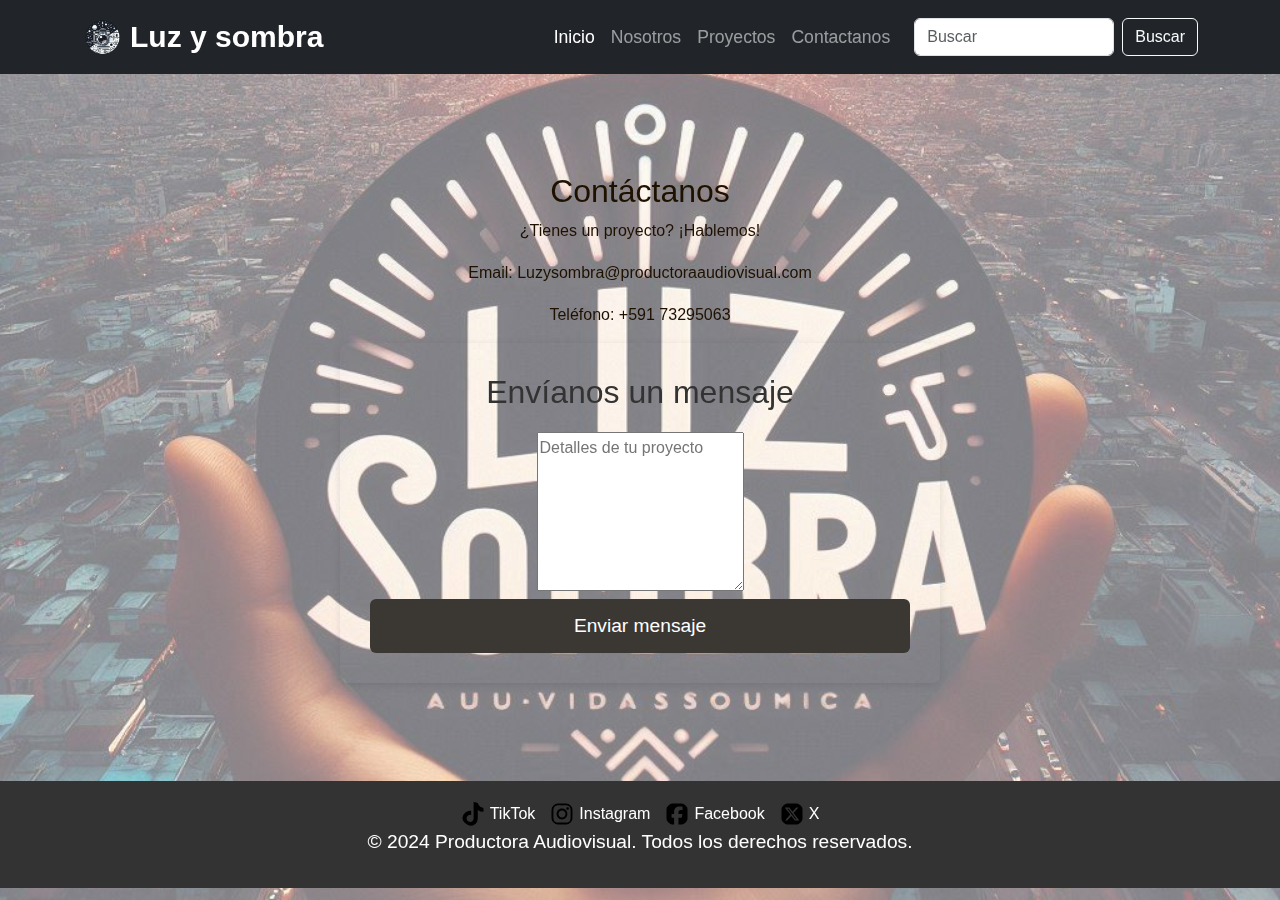
<file: contactanos prod2.html>
<!DOCTYPE html>
<html lang="es">
<head>
  <meta charset="UTF-8">
  <meta name="viewport" content="width=device-width, initial-scale=1.0">
  <title>Inicio - Productora Creativa</title>
  <link href="https://cdn.jsdelivr.net/npm/bootstrap@5.3.0/dist/css/bootstrap.min.css" rel="stylesheet">
  <link rel="stylesheet" href="styles2.css">
</head>
<body>
  <header>
    <nav class="navbar navbar-expand-lg navbar-dark bg-dark">
        <div class="container">
            <a class="navbar-brand d-flex align-items-center" href="index.html">
            <img src="img/ia3sinfondo.png" alt="Logo" width="40" height="40" class="me-2">
            <span class="brand-name">Luz y sombra</span>
          </a>
           <button class="navbar-toggler" type="button" data-bs-toggle="collapse" data-bs-target="#navbarNav" aria-controls="navbarNav" aria-expanded="false" aria-label="Toggle navigation">
            <span class="navbar-toggler-icon"></span>
          </button>
          <div class="collapse navbar-collapse" id="navbarNav">
            <ul class="navbar-nav ms-auto">
              <li class="nav-item">
                <a class="nav-link active" aria-current="page" href="index.html">Inicio</a>
              </li>
              <li class="nav-item">
                <a class="nav-link" href="nosotros prod2.html">Nosotros</a>
              </li>
              <li class="nav-item">
                <a class="nav-link" href="proyectos prod2.html">Proyectos</a>
              </li>
              <li class="nav-item">
                <a class="nav-link" href="contactanos prod2.html">Contactanos</a>
              </li>
            </ul>
            <form class="d-flex ms-3">
              <input class="form-control me-2" type="search" placeholder="Buscar" aria-label="Search">
              <button class="btn btn-outline-light" type="submit">Buscar</button>
            </form>
          </div>
        </div>
      </nav>
  </header>

  <main class="container py-5">
  <section id="contact" class="section">
      <h2>Contáctanos</h2>
      <p>¿Tienes un proyecto? ¡Hablemos!</p>
      <p>Email: Luzysombra@productoraaudiovisual.com</p>
      <p>Teléfono: +591 73295063</p>
      <div class="form2-container">
        <h2>Envíanos un mensaje</h2>
        <form2 action="[ruta del servidor]" method="POST">
            <textarea name="mensaje" placeholder="Detalles de tu proyecto" rows="6" required></textarea>
            <button type="submit">Enviar mensaje</button>
        </form2>
    </div>
  </section>
  </main>

  <footer class="footer">
    <ul class="social-links">
       <li>
           <a href="https://www.tiktok.com" target="_blank">
           <img src="iconos/tiktok.svg" alt="TikTok Logo"> TikTok
           </a>
       </li>
       <li>
           <a href="https://www.instagram.com" target="_blank">
           <img src="iconos/instagram.svg" alt="Instagram Logo"> Instagram
           </a>
       </li>
       <li>
           <a href="https://www.facebook.com" target="_blank">
           <img src="iconos/facebook.svg" alt="Facebook Logo"> Facebook
           </a>
       </li>
       <li>
           <a href="https://www.twitter.com" target="_blank">
           <img src="iconos/x.svg" alt="X Logo"> X
           </a>
       </li>
   </ul>
   <p>&copy; 2024 Productora Audiovisual. Todos los derechos reservados.</p>
</footer>

  <script src="https://cdn.jsdelivr.net/npm/bootstrap@5.3.0/dist/js/bootstrap.bundle.min.js"></script>
</body>
</html>
</file>
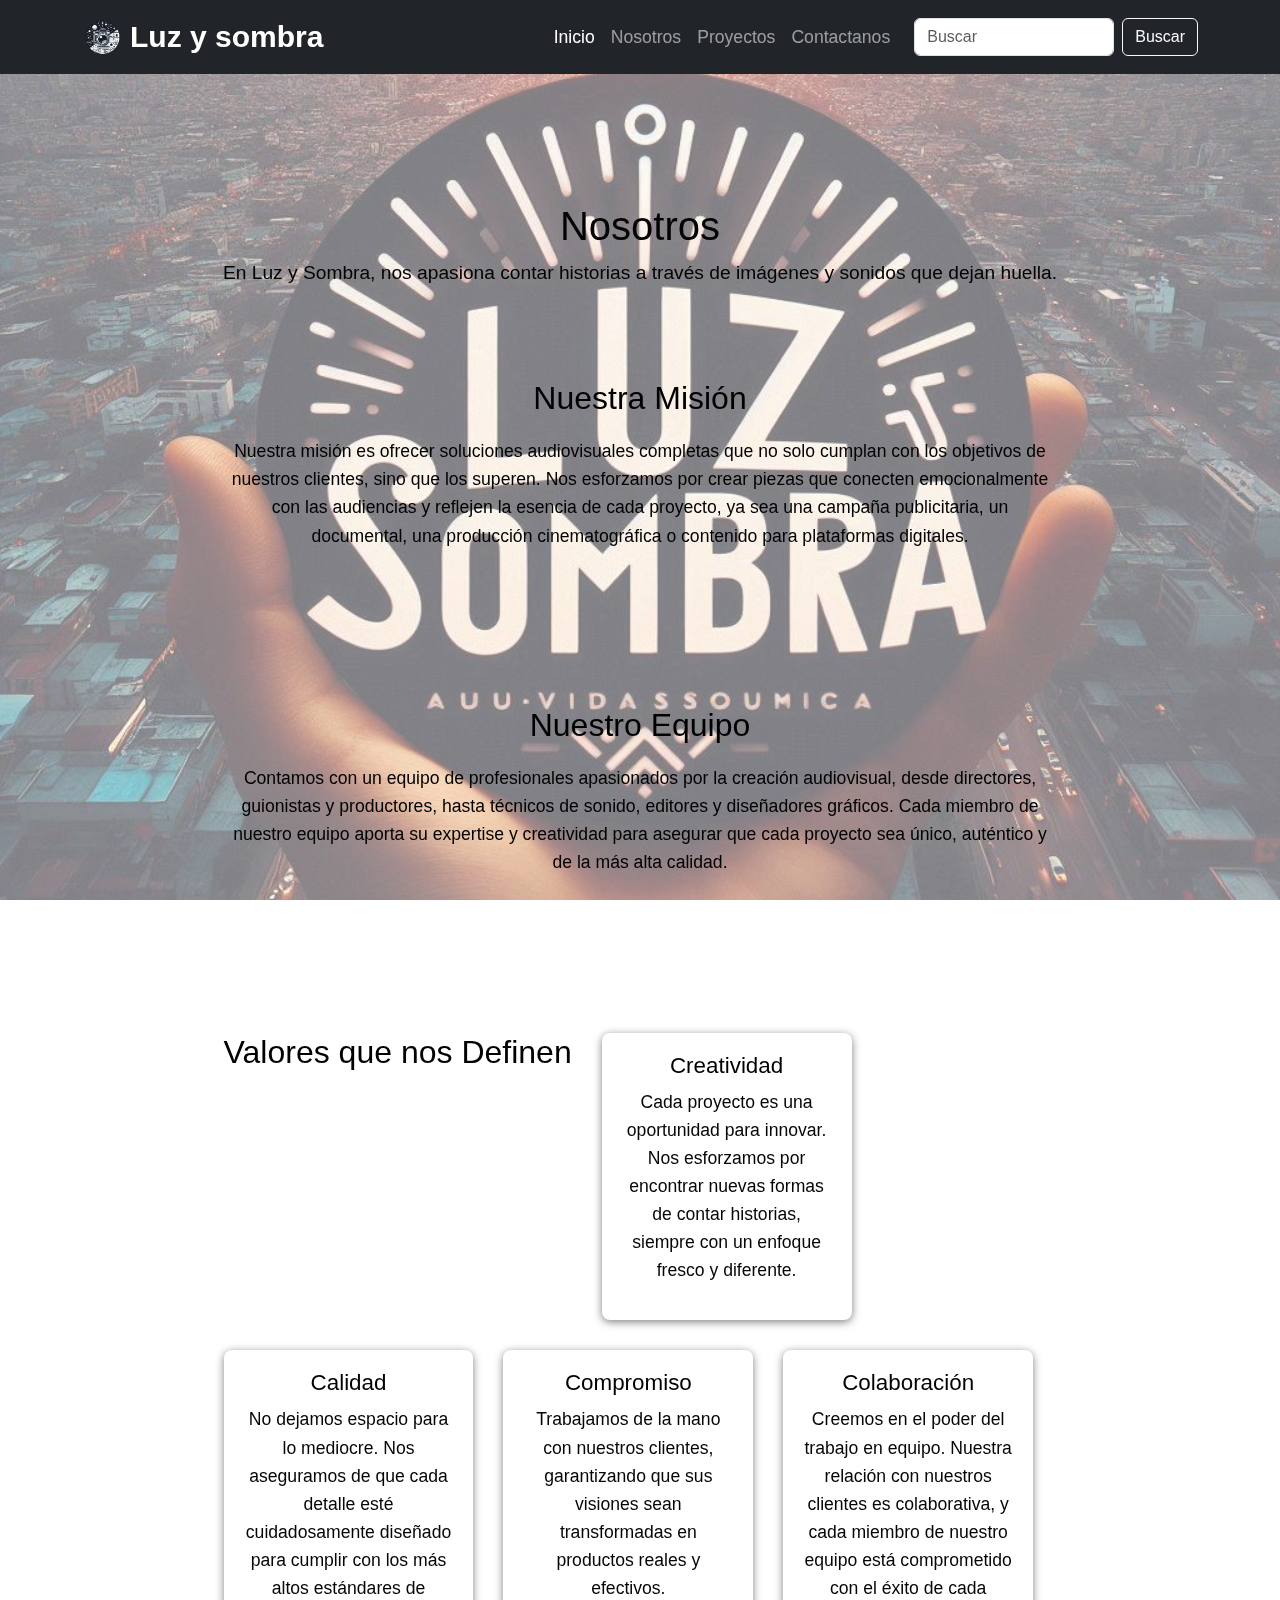
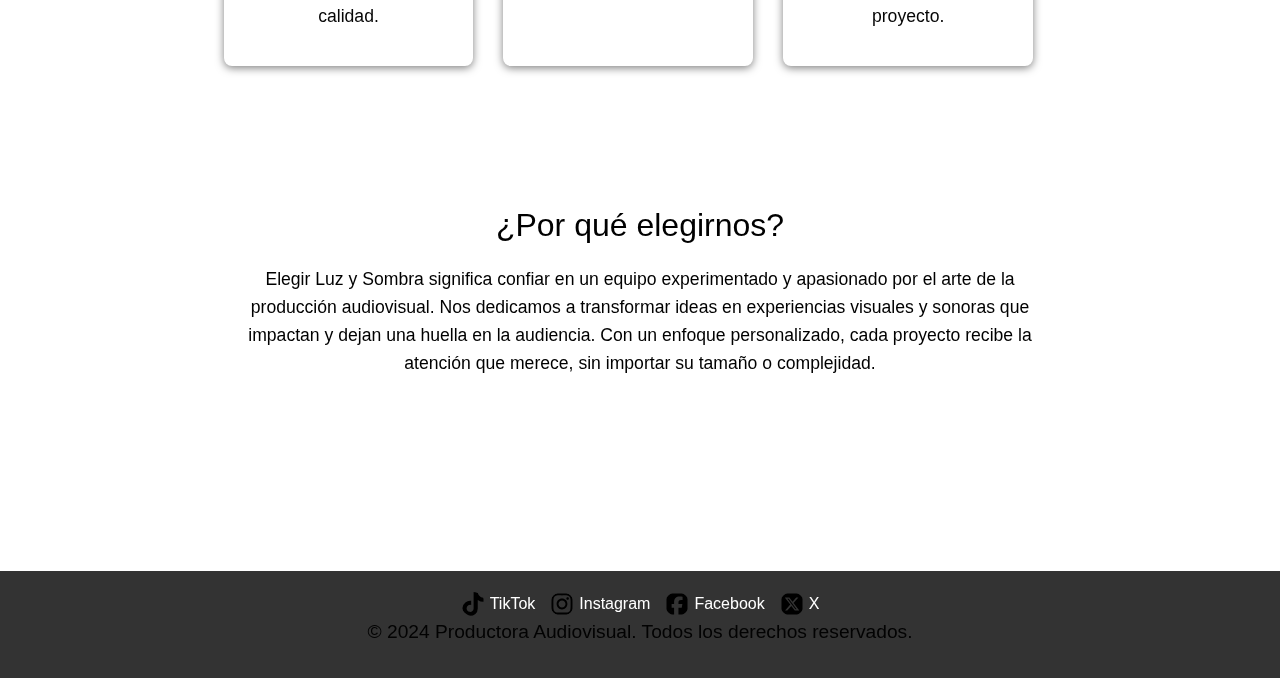
<file: nosotros prod2.html>
<!DOCTYPE html>
<html lang="es">
<head>
  <meta charset="UTF-8">
  <meta name="viewport" content="width=device-width, initial-scale=1.0">
  <title>Inicio - Productora Creativa</title>
  <link href="https://cdn.jsdelivr.net/npm/bootstrap@5.3.0/dist/css/bootstrap.min.css" rel="stylesheet">
  <link rel="stylesheet" href="styles2.css">
</head>
<body>
  <header>
    <nav class="navbar navbar-expand-lg navbar-dark bg-dark">
        <div class="container">
            <a class="navbar-brand d-flex align-items-center" href="index.html">
            <img src="img/ia3sinfondo.png" alt="Logo" width="40" height="40" class="me-2">
            <span class="brand-name">Luz y sombra</span>
          </a>
           <button class="navbar-toggler" type="button" data-bs-toggle="collapse" data-bs-target="#navbarNav" aria-controls="navbarNav" aria-expanded="false" aria-label="Toggle navigation">
            <span class="navbar-toggler-icon"></span>
          </button>
          <div class="collapse navbar-collapse" id="navbarNav">
            <ul class="navbar-nav ms-auto">
              <li class="nav-item">
                <a class="nav-link active" aria-current="page" href="index.html">Inicio</a>
              </li>
              <li class="nav-item">
                <a class="nav-link" href="nosotros prod2.html">Nosotros</a>
              </li>
              <li class="nav-item">
                <a class="nav-link" href="proyectos prod2.html">Proyectos</a>
              </li>
              <li class="nav-item">
                <a class="nav-link" href="contactanos prod2.html">Contactanos</a>
              </li>
            </ul>
            <form class="d-flex ms-3">
              <input class="form-control me-2" type="search" placeholder="Buscar" aria-label="Search">
              <button class="btn btn-outline-light" type="submit">Buscar</button>
            </form>
          </div>
        </div>
      </nav>
  </header>

  <main class="container py-5">
    <style>
      body {
          font-family: Arial, sans-serif;
          margin: 0;
          padding: 0;
          
      }
      .container2 {
          width: 80%;
          margin: 0 auto;
          padding: 40px 0;
      }
      header {
          text-align: center;
          margin-bottom: 40px;
      }
      h1 {
          font-size: 2.5em;
          color: #030303;
      }
      p {
          font-size: 1.2em;
          color: #020202;
      }

      /* buscar un error por aquí q me arruina el navbar */
      .section {
          margin-bottom: 40px;
      }

      .section h2 {
          font-size: 2em;
          color: #000000;
          margin-bottom: 20px;
      }

      .section p {
          font-size: 1.1em;
          color: #000000;
          line-height: 1.6;
      }

      .section ul {
          list-style-type: none;
          padding: 0;
      }

      .section ul li {
          font-size: 1.1em;
          color: #000000;
          margin-bottom: 10px;
      }

     
      .values, .team {
          display: flex;
          flex-wrap: wrap;
          gap: 30px;
      }

      .value, .team-member {
          width: 30%;
          background-color: #000000 0.3;
          padding: 20px;
          border-radius: 8px;
          box-shadow: 0 2px 8px rgba(0, 0, 0, 0.5);
      }

      .value h3, .team-member h3 {
          font-size: 1.4em;
          color: #000000;
      }

      .value p, .team-member p {
          font-size: 1.1em;
          color: #050505;
      }

     
      @media (max-width: 768px) {
          .value, .team-member {
              width: 100%;
          }
      }
  </style>
</head>
<body>

  <div class="container2">
      
      <header>
          <h1>Nosotros</h1>
          <p>En Luz y Sombra, nos apasiona contar historias a través de imágenes y sonidos que dejan huella.</p>
      </header>

      
      <div class="section">
          <h2>Nuestra Misión</h2>
          <p>Nuestra misión es ofrecer soluciones audiovisuales completas que no solo cumplan con los objetivos de nuestros clientes, sino que los superen. Nos esforzamos por crear piezas que conecten emocionalmente con las audiencias y reflejen la esencia de cada proyecto, ya sea una campaña publicitaria, un documental, una producción cinematográfica o contenido para plataformas digitales.</p>
      </div>

     
      <div class="section">
          <h2>Nuestro Equipo</h2>
          <p>Contamos con un equipo de profesionales apasionados por la creación audiovisual, desde directores, guionistas y productores, hasta técnicos de sonido, editores y diseñadores gráficos. Cada miembro de nuestro equipo aporta su expertise y creatividad para asegurar que cada proyecto sea único, auténtico y de la más alta calidad.</p>
      </div>

     
      <div class="section values">
          <h2>Valores que nos Definen</h2>
          <div class="value">
              <h3>Creatividad</h3>
              <p>Cada proyecto es una oportunidad para innovar. Nos esforzamos por encontrar nuevas formas de contar historias, siempre con un enfoque fresco y diferente.</p>
          </div>
          <div class="value">
              <h3>Calidad</h3>
              <p>No dejamos espacio para lo mediocre. Nos aseguramos de que cada detalle esté cuidadosamente diseñado para cumplir con los más altos estándares de calidad.</p>
          </div>
          <div class="value">
              <h3>Compromiso</h3>
              <p>Trabajamos de la mano con nuestros clientes, garantizando que sus visiones sean transformadas en productos reales y efectivos.</p>
          </div>
          <div class="value">
              <h3>Colaboración</h3>
              <p>Creemos en el poder del trabajo en equipo. Nuestra relación con nuestros clientes es colaborativa, y cada miembro de nuestro equipo está comprometido con el éxito de cada proyecto.</p>
          </div>
      </div>

     
      <div class="section">
          <h2>¿Por qué elegirnos?</h2>
          <p>Elegir Luz y Sombra significa confiar en un equipo experimentado y apasionado por el arte de la producción audiovisual. Nos dedicamos a transformar ideas en experiencias visuales y sonoras que impactan y dejan una huella en la audiencia. Con un enfoque personalizado, cada proyecto recibe la atención que merece, sin importar su tamaño o complejidad.</p>
      </div>
  </div>

</body>
  </main>

  <footer class="footer">
    <ul class="social-links">
       <li>
           <a href="https://www.tiktok.com" target="_blank">
           <img src="iconos/tiktok.svg" alt="TikTok Logo"> TikTok
           </a>
       </li>
       <li>
           <a href="https://www.instagram.com" target="_blank">
           <img src="iconos/instagram.svg" alt="Instagram Logo"> Instagram
           </a>
       </li>
       <li>
           <a href="https://www.facebook.com" target="_blank">
           <img src="iconos/facebook.svg" alt="Facebook Logo"> Facebook
           </a>
       </li>
       <li>
           <a href="https://www.twitter.com" target="_blank">
           <img src="iconos/x.svg" alt="X Logo"> X
           </a>
       </li>
   </ul>
   <p>&copy; 2024 Productora Audiovisual. Todos los derechos reservados.</p>
</footer>

  <script src="https://cdn.jsdelivr.net/npm/bootstrap@5.3.0/dist/js/bootstrap.bundle.min.js"></script>
</body>
</html>
</file>
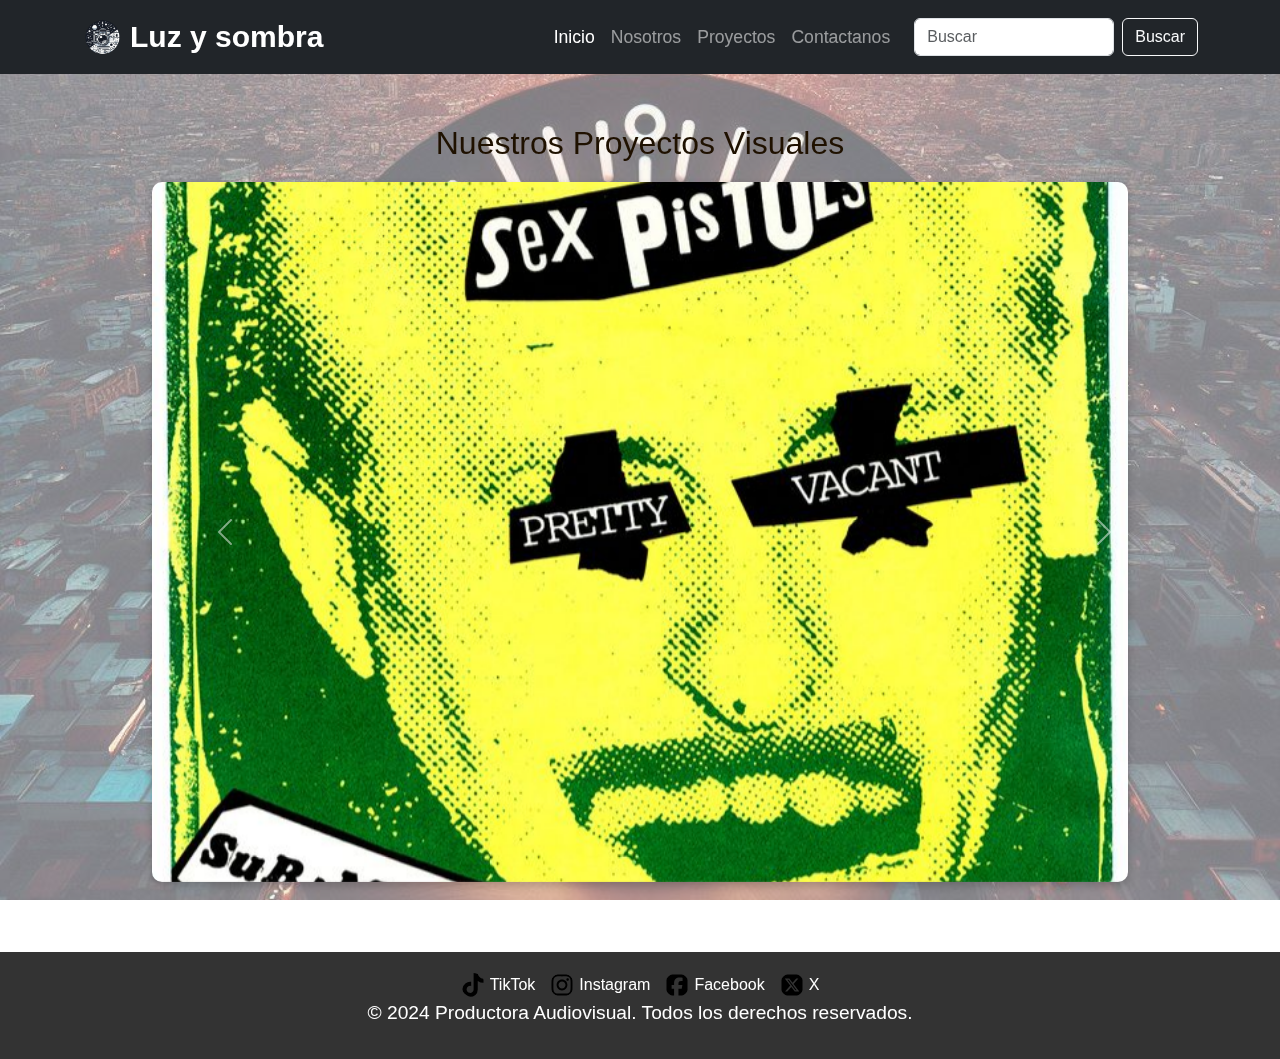
<file: proyectos prod2.html>
<!DOCTYPE html>
<html lang="es">
<head>
  <meta charset="UTF-8">
  <meta name="viewport" content="width=device-width, initial-scale=1.0">
  <title>Inicio - Productora Creativa</title>
  <link href="https://cdn.jsdelivr.net/npm/bootstrap@5.3.0/dist/css/bootstrap.min.css" rel="stylesheet">
  <link rel="stylesheet" href="styles2.css">
</head>
<body>
  <header>
    <nav class="navbar navbar-expand-lg navbar-dark bg-dark">
        <div class="container">
            <a class="navbar-brand d-flex align-items-center" href="index.html">
            <img src="img/ia3sinfondo.png" alt="Logo" width="40" height="40" class="me-2">
            <span class="brand-name">Luz y sombra</span>
          </a>
           <button class="navbar-toggler" type="button" data-bs-toggle="collapse" data-bs-target="#navbarNav" aria-controls="navbarNav" aria-expanded="false" aria-label="Toggle navigation">
            <span class="navbar-toggler-icon"></span>
          </button>
          <div class="collapse navbar-collapse" id="navbarNav">
            <ul class="navbar-nav ms-auto">
              <li class="nav-item">
                <a class="nav-link active" aria-current="page" href="index.html">Inicio</a>
              </li>
              <li class="nav-item">
                <a class="nav-link" href="nosotros prod2.html">Nosotros</a>
              </li>
              <li class="nav-item">
                <a class="nav-link" href="proyectos prod2.html">Proyectos</a>
              </li>
              <li class="nav-item">
                <a class="nav-link" href="contactanos prod2.html">Contactanos</a>
              </li>
            </ul>
            <form class="d-flex ms-3">
              <input class="form-control me-2" type="search" placeholder="Buscar" aria-label="Search">
              <button class="btn btn-outline-light" type="submit">Buscar</button>
            </form>
          </div>
        </div>
      </nav>
  </header>
  <section id="carousel-section" class="section">
    <h2>Nuestros Proyectos Visuales</h2>
    <div id="carouselExample" class="carousel slide" data-bs-ride="carousel">
      <div class="carousel-inner">
        <div class="carousel-item active">
          <img src="portadas/11.jpg" class="d-block w-100" alt="Proyecto 1">
        </div>
        <div class="carousel-item">
          <img src="portadas/2.jpg" class="d-block w-100" alt="Proyecto 2">
        </div>
        <div class="carousel-item">
          <img src="portadas/3.jpg" class="d-block w-100" alt="Proyecto 3">
        </div>
        <div class="carousel-item">
          <img src="portadas/4.jpg" class="d-block w-100" alt="Proyecto 4">
        </div>
        <div class="carousel-item">
          <img src="portadas/5.jpg" class="d-block w-100" alt="Proyecto 4">
        </div>
        <div class="carousel-item">
          <img src="portadas/6.jpg" class="d-block w-100" alt="Proyecto 4">
        </div>
        <div class="carousel-item">
          <img src="portadas/7.jpg" class="d-block w-100" alt="Proyecto 4">
        </div>
        <div class="carousel-item">
          <img src="portadas/8.jpg" class="d-block w-100" alt="Proyecto 4">
        </div>
        <div class="carousel-item">
          <img src="portadas/9.jpg" class="d-block w-100" alt="Proyecto 4">
        </div>
        <div class="carousel-item">
          <img src="portadas/10.jpg" class="d-block w-100" alt="Proyecto 4">
        </div>
        <!-- Agrega más imágenes aquí -->
      </div>
      <!-- Controles del carrusel -->
      <button class="carousel-control-prev" type="button" data-bs-target="#carouselExample" data-bs-slide="prev">
        <span class="carousel-control-prev-icon" aria-hidden="true"></span>
        <span class="visually-hidden">Anterior</span>
      </button>
      <button class="carousel-control-next" type="button" data-bs-target="#carouselExample" data-bs-slide="next">
        <span class="carousel-control-next-icon" aria-hidden="true"></span>
        <span class="visually-hidden">Siguiente</span>
      </button>
    </div>
  </section>
  <footer class="footer">
    <ul class="social-links">
       <li>
           <a href="https://www.tiktok.com" target="_blank">
           <img src="iconos/tiktok.svg" alt="TikTok Logo"> TikTok
           </a>
       </li>
       <li>
           <a href="https://www.instagram.com" target="_blank">
           <img src="iconos/instagram.svg" alt="Instagram Logo"> Instagram
           </a>
       </li>
       <li>
           <a href="https://www.facebook.com" target="_blank">
           <img src="iconos/facebook.svg" alt="Facebook Logo"> Facebook
           </a>
       </li>
       <li>
           <a href="https://www.twitter.com" target="_blank">
           <img src="iconos/x.svg" alt="X Logo"> X
           </a>
       </li>
   </ul>
   <p>&copy; 2024 Productora Audiovisual. Todos los derechos reservados.</p>
</footer>
  <script src="https://cdn.jsdelivr.net/npm/bootstrap@5.3.0/dist/js/bootstrap.bundle.min.js"></script>
  <script>
    const carousel = document.querySelector('#videoCarousel');

    carousel.addEventListener('slide.bs.carousel', () => {
        
        const videos = carousel.querySelectorAll('video');
        videos.forEach((video) => {
            // esto es lo q pausa el video al cambiar al sgte video>
            video.pause();
        });
    });
</script>
</body>
</html>
</file>
<file: styles2.css>
body {
    margin: 0;
    font-family: Arial, sans-serif;
    color: #333;
    line-height: 1.6;
    position: relative;
    overflow-x: hidden;
}
body::before {
    content: "";
    position: fixed;
    top: 0;
    left: 0;
    width: 100%;
    height: 100%;
    background-image: url('img/bodoni.jpeg'); 
    background-size: cover;
    background-position: center;
    background-attachment: fixed; 
    opacity: 0.5; 
    z-index: -1; 
} 

a {
    text-decoration: none;
    color: #007BFF;
}

a:hover {
    text-decoration: underline;
}


.navbar-brand {
    display: flex;
    align-items: center;
  }
  
  .navbar-brand .brand-name {
    font-family: 'Bodoni', sans-serif; /*bodoni sans-serif fuente principal, tambien uso bodoni moda*/
    font-size: 1.5em;
    font-weight: bold;
    color: #fff;
    margin: 0;
  }
  .navbar-brand img {
    border-radius: 50%; 
    size: 30%;
  }
  
  .nav-link {
    font-size: 1.1em;
    transition: color 0.3s;
  }
  
  .nav-link:hover {
    color: #FFC107; 
  }
  /*ya tienes un form usar otro*/
  .form-control {
    max-width: 200px; 
  }

.hero2 {
  position: relative;
  height: 80vh;
  display: flex;
  justify-content: center;
  align-items: center;
  text-align: center;
  overflow: hidden;
}

.hero2-video {
  position: absolute;
  top: 0;
  left: 0;
  width: 100%;
  height: 100%;
  object-fit: cover;
  z-index: -1; /* -1 lo deja atras */
}

.background-video {
  position: absolute;
  top: 0;
  left: 0;
  width: 100%;
  height: 100%;
  object-fit: cover; 
  z-index: -1; 
}


.hero-text {
  position: absolute;
  top: 40%; 
  left: 50%; /* centrardo hrzntl */
  transform: translate(-50%, -50%); /* punto de ref no cambiar */
  color: #ffffff; 
  text-shadow: 2px 2px 4px rgba(0, 0, 0, 0.7); 
  text-align: center; 
  font-family: "Bodoni Moda", serif; 
  z-index: 1; 
}

.hero-text h1 {
  font-size: 3rem; 
  margin: 0;
}

.hero-text p {
  font-size: 1.5rem; 
  margin: 10px 0 0;
}

.section {
    padding: 50px 30px;
    text-align: center;
    color: rgb(31, 17, 0);
}

.image-gallery {
    display: flex;
    justify-content: center;
    gap: 15px;
    margin-top: 20px;
}

.image-gallery a {
    display: inline-block;
    width: 100px; 
    height: 100px;
    overflow: hidden;
    border-radius: 10px; 
    transition: transform 0.3s ease;
}

.image-gallery img {
    width: 100%;
    height: 100%;
    object-fit: cover; 
    display: block;
}


.image-gallery a:hover {
    transform: scale(1.1); 
}
.image-gallery {
  display: flex;
  flex-wrap: wrap; 
  gap: 15px; 
  justify-content: center; 
}

.image-gallery a {
  display: block;
  width: 150px; 
  height: 150px; 
  overflow: hidden;
  border-radius: 10px; 
  transition: transform 0.3s ease;
}

.image-gallery img {
  width: 100%;
  height: 100%;
  object-fit: cover; 
}
.form2-container {
 
  padding: 30px;
  border-radius: 8px;
  box-shadow: 0 2px 8px rgba(0, 0, 0, 0.1);
  max-width: 600px;
  margin: 0 auto;
}

.form2-container h2 {
  text-align: center;
  font-size: 2em;
  color: #333;
  margin-bottom: 20px;
}

.form2-container p {
  font-size: 1.1em;
  text-align: center;
  color: #777;
  margin-bottom: 30px;
}


.form2-container {
  display: flex;
  flex-direction: column;
}

.form2-container input, form textarea {
  padding: 12px;
  margin: 10px 0;
  border: 1px solid #ddd;
  border-radius: 6px;
  font-size: 1em;
  width: 100%;
  box-sizing: border-box;
}

.form2-container input:focus, form textarea:focus {
  border-color: #252423;
  outline: none;
}


.form2-container button {
  padding: 12px;
  background-color: #3b3833;
  color: #fff;
  border: none;
  border-radius: 6px;
  font-size: 1.2em;
  cursor: pointer;
  transition: background-color 0.3s ease;
  width: 100%;
}

.form2-container button:hover {
  background-color: #005f8c;
}

footer {
    background-color: #333;
    color: #fff;
    text-align: center;
    padding: 20px 0;
  }
  
  footer p {
    margin-bottom: 10px;
    font-size: 1.2em;
  }
  
  .social-links {
    list-style-type: none;
    padding: 0;
    margin: 0;
    display: flex;
    justify-content: center;
    gap: 15px;
  }
  
  .social-links li {
    display: flex;
    align-items: center;
  }
  
  .social-links a {
    text-decoration: none;
    color: #fff;
    font-size: 1em;
    display: flex;
    align-items: center;
    gap: 5px;
  }
  
  .social-links img {
    width: 24px;
    height: 24px;
    display: inline-block;
    border-radius: 50%;
  }
  .carousel {
    margin: 20px auto;
    max-width: 80%; 
    border-radius: 10px; 
    overflow: hidden;
    box-shadow: 0px 4px 8px rgba(0, 0, 0, 0.2);
}
.carousel-item img {
  object-fit: cover; 
  height: 700px; 
  width: 100%; 
}
.carousel-control-prev,
.carousel-control-next {
    top: 50%; 
    transform: translateY(-50%);
    width: 5%; 
}

.carousel-control-prev {
    left: 5%; 
}
</file>
